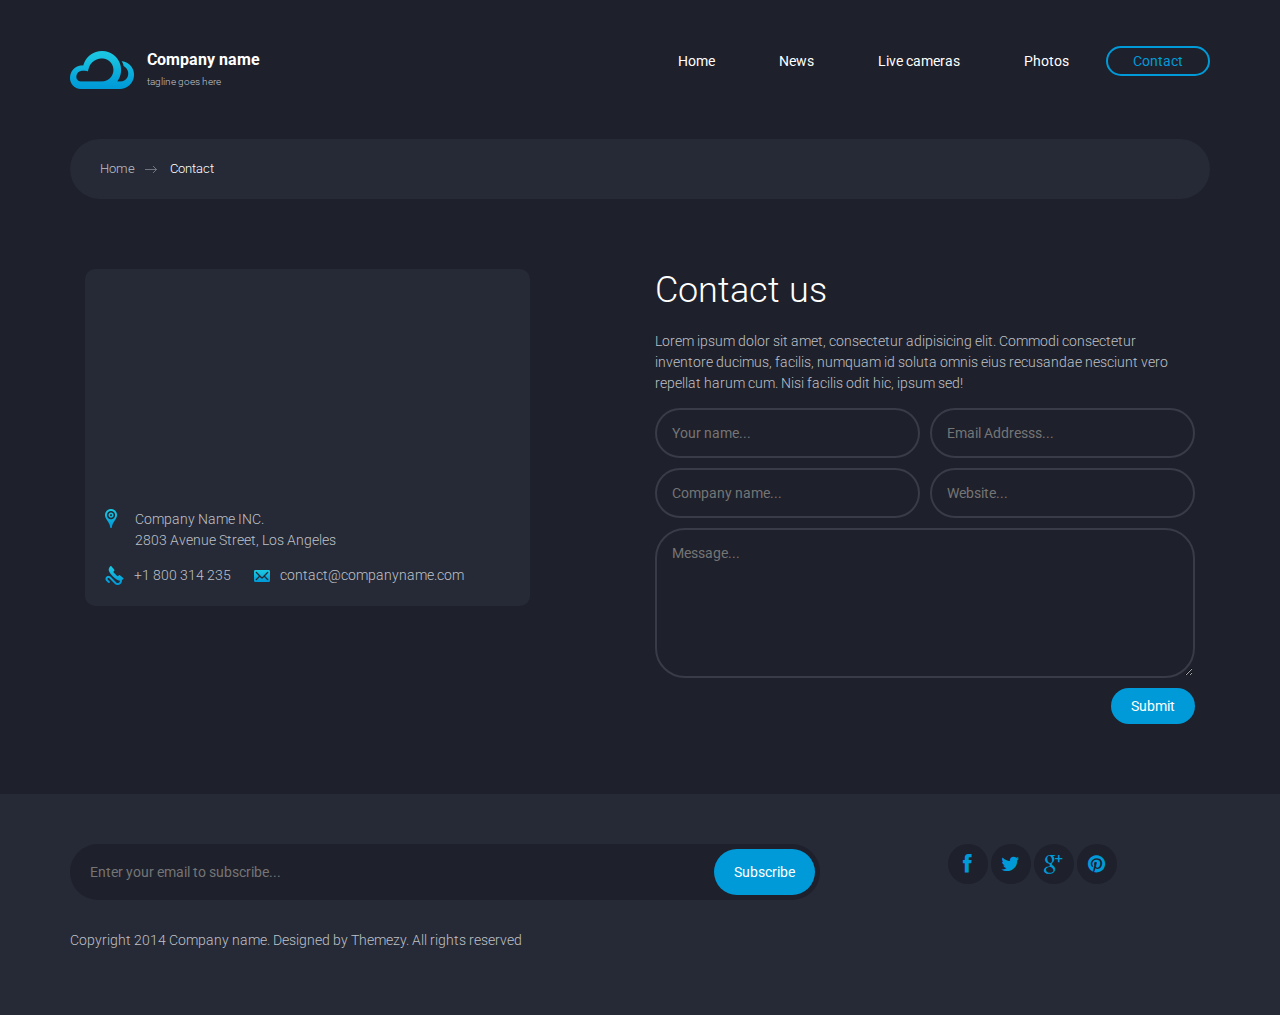
<file: contact.html>
<!DOCTYPE html>
<html lang="en">
	<head>
		<meta charset="UTF-8">
		<meta http-equiv="X-UA-Compatible" content="IE=edge">
		<meta name="viewport" content="width=device-width, initial-scale=1.0,maximum-scale=1">
		
		<title>Weather App</title>

		<!-- Loading third party fonts -->
		<link href="http://fonts.googleapis.com/css?family=Roboto:300,400,700|" rel="stylesheet" type="text/css">
		<link href="fonts/font-awesome.min.css" rel="stylesheet" type="text/css">

		<!-- Loading main css file -->
		<link rel="stylesheet" href="style.css">
		
		<!--[if lt IE 9]>
		<script src="js/ie-support/html5.js"></script>
		<script src="js/ie-support/respond.js"></script>
		<![endif]-->

	</head>


	<body>
		
		<div class="site-content">
			<div class="site-header">
				<div class="container">
					<a href="index.html" class="branding">
						<img src="images/logo.png" alt="" class="logo">
						<div class="logo-type">
							<h1 class="site-title">Company name</h1>
							<small class="site-description">tagline goes here</small>
						</div>
					</a>

					<!-- Default snippet for navigation -->
					<div class="main-navigation">
						<button type="button" class="menu-toggle"><i class="fa fa-bars"></i></button>
						<ul class="menu">
							<li class="menu-item"><a href="index.html">Home</a></li>
							<li class="menu-item"><a href="news.html">News</a></li>
							<li class="menu-item"><a href="live-cameras.html">Live cameras</a></li>
							<li class="menu-item"><a href="photos.html">Photos</a></li>
							<li class="menu-item current-menu-item"><a href="contact.html">Contact</a></li>
						</ul> <!-- .menu -->
					</div> <!-- .main-navigation -->

					<div class="mobile-navigation"></div>

				</div>
			</div> <!-- .site-header -->

			<main class="main-content">
				<div class="container">
					<div class="breadcrumb">
						<a href="index.html">Home</a>
						<span>Contact</span>
					</div>
				</div>

				<div class="fullwidth-block">
					<div class="container">
						<div class="col-md-5">
							<div class="contact-details">
								<div class="map" data-latitude="-6.897789" data-longitude="107.621735"></div>
								<div class="contact-info">
									<address>
										<img src="images/icon-marker.png" alt="">
										<p>Company Name INC. <br>
										2803 Avenue Street, Los Angeles</p>
									</address>
									
									<a href="#"><img src="images/icon-phone.png" alt="">+1 800 314 235</a>
									<a href="#"><img src="images/icon-envelope.png" alt="">contact@companyname.com</a>
								</div>
							</div>
						</div>
						<div class="col-md-6 col-md-offset-1">
							<h2 class="section-title">Contact us</h2>
							<p>Lorem ipsum dolor sit amet, consectetur adipisicing elit. Commodi consectetur inventore ducimus, facilis, numquam id soluta omnis eius recusandae nesciunt vero repellat harum cum. Nisi facilis odit hic, ipsum sed!</p>
							<form action="#" class="contact-form">
								<div class="row">
									<div class="col-md-6"><input type="text" placeholder="Your name..."></div>
									<div class="col-md-6"><input type="text" placeholder="Email Addresss..."></div>
								</div>
								<div class="row">
									<div class="col-md-6"><input type="text" placeholder="Company name..."></div>
									<div class="col-md-6"><input type="text" placeholder="Website..."></div>
								</div>
								<textarea name="" placeholder="Message..."></textarea>
								<div class="text-right">
									<input type="submit" placeholder="Send message">
								</div>
							</form>

						</div>
					</div>
				</div>
				
			</main> <!-- .main-content -->

			<footer class="site-footer">
				<div class="container">
					<div class="row">
						<div class="col-md-8">
							<form action="#" class="subscribe-form">
								<input type="text" placeholder="Enter your email to subscribe...">
								<input type="submit" value="Subscribe">
							</form>
						</div>
						<div class="col-md-3 col-md-offset-1">
							<div class="social-links">
								<a href="#"><i class="fa fa-facebook"></i></a>
								<a href="#"><i class="fa fa-twitter"></i></a>
								<a href="#"><i class="fa fa-google-plus"></i></a>
								<a href="#"><i class="fa fa-pinterest"></i></a>
							</div>
						</div>
					</div>

					<p class="colophon">Copyright 2014 Company name. Designed by Themezy. All rights reserved</p>
				</div>
			</footer> <!-- .site-footer -->
		</div>
		
		<script src="js/jquery-1.11.1.min.js"></script>
		<script type="text/javascript" src="http://maps.google.com/maps/api/js?sensor=false&amp;language=en"></script>
		<script src="js/plugins.js"></script>
		<script src="js/app.js"></script>
		
	</body>

</html>
</file>
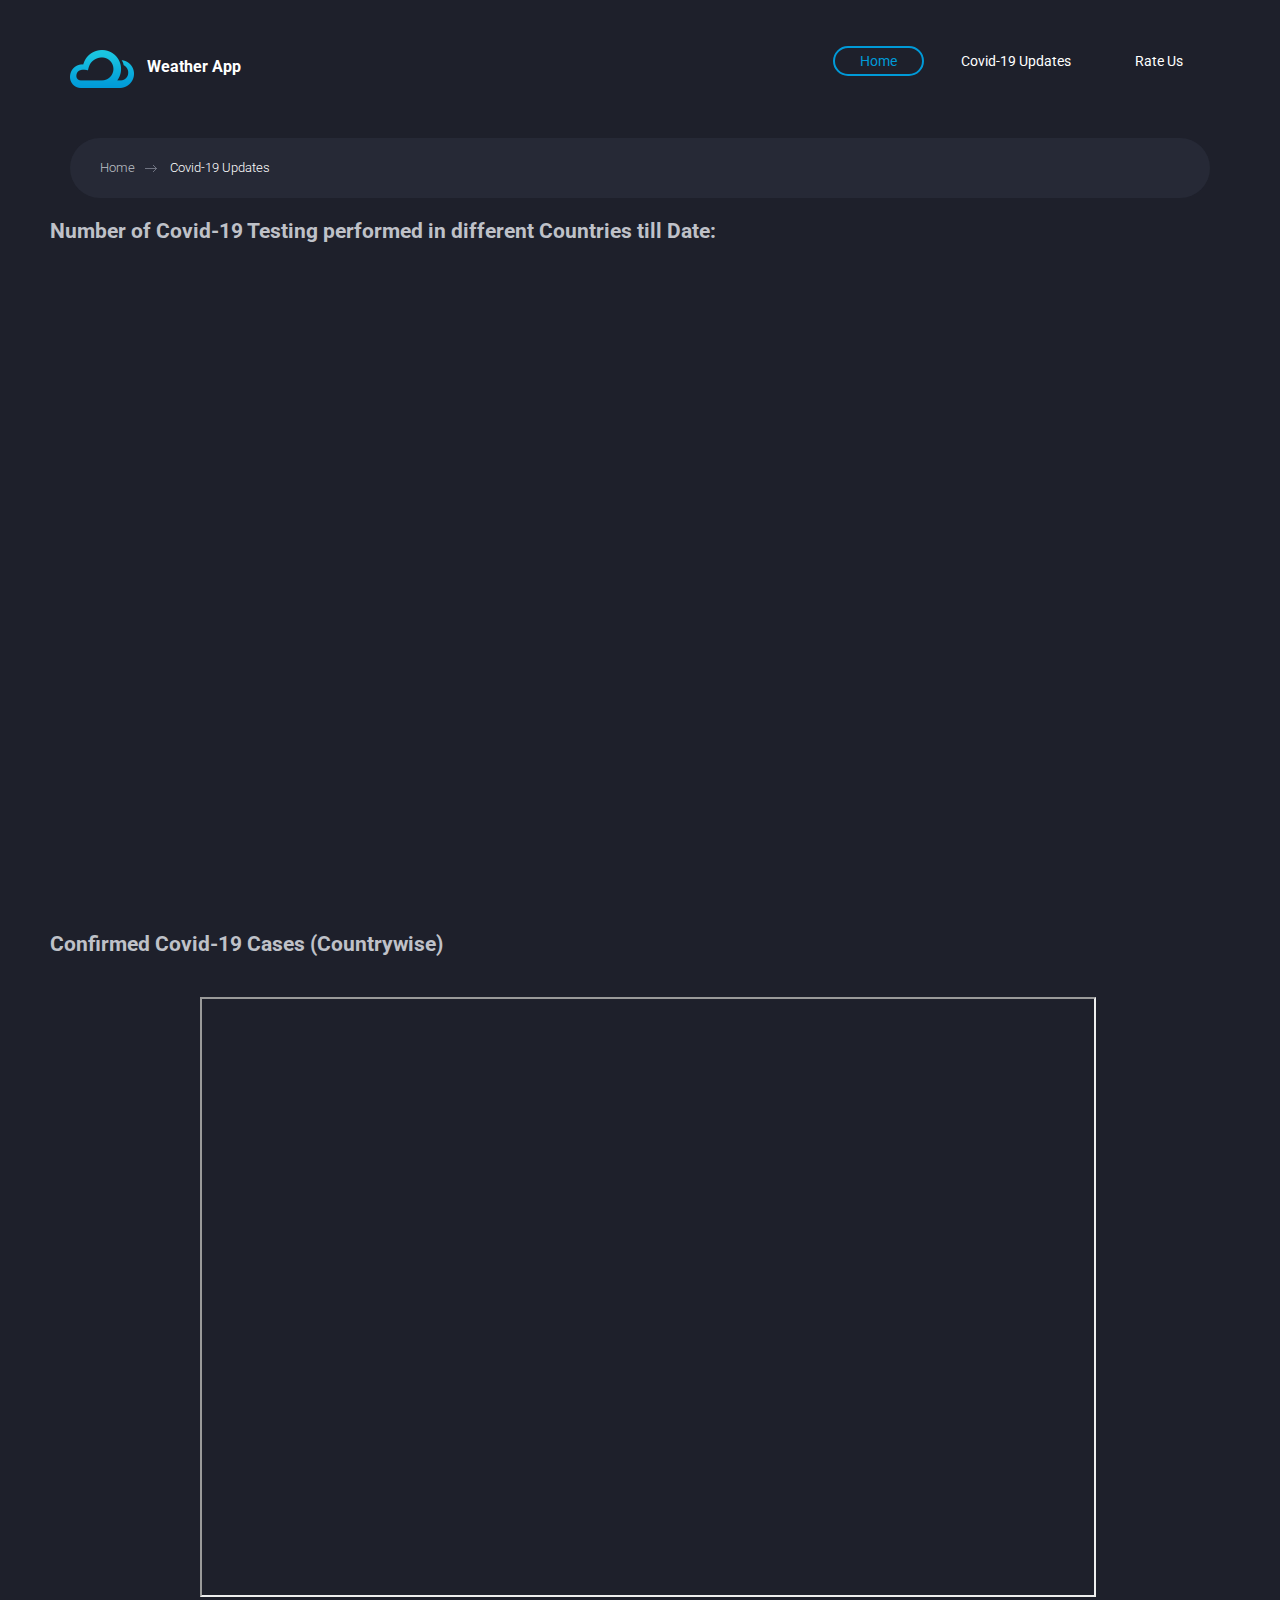
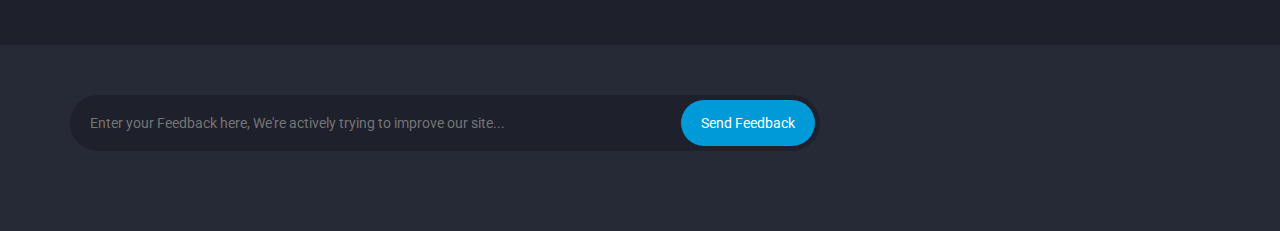
<file: live-cameras.html>
<!DOCTYPE html>
<html lang="en">
	<head>
		<meta charset="UTF-8">
		<meta http-equiv="X-UA-Compatible" content="IE=edge">
		<meta name="viewport" content="width=device-width, initial-scale=1.0,maximum-scale=1">
		
		<title>Covid-19 Updates</title>

		<!-- Loading third party fonts -->
		<link href="http://fonts.googleapis.com/css?family=Roboto:300,400,700|" rel="stylesheet" type="text/css">
		<link href="fonts/font-awesome.min.css" rel="stylesheet" type="text/css">

		<!-- Loading main css file -->
		<link rel="stylesheet" href="style.css">
		
		<!--[if lt IE 9]>
		<script src="js/ie-support/html5.js"></script>
		<script src="js/ie-support/respond.js"></script>

		<![endif]-->
		<script src="https://code.responsivevoice.org/responsivevoice.js?key=AavQenOY"></script>
		<script src="js/covid.js"></script>

	</head>


	<body>
		
<div class="site-content">
			<div class="site-header">
				<div class="container">
					<a href="index.html" class="branding">
						<img src="images/logo.png" alt="" class="logo">
						<div class="logo-type">
							<h1 class="site-title">Weather App</h1>

						</div>
					</a>

					<!-- Default snippet for navigation -->
					<div class="main-navigation">
						<button type="button" class="menu-toggle"><i class="fa fa-bars"></i></button>
						<ul class="menu">
							<li class="menu-item current-menu-item"><a href="index.html">Home</a></li>
<!--							<li class="menu-item"><a href="news.html">News</a></li>-->
							<li class="menu-item"><a href="live-cameras.html">Covid-19 Updates</a></li>
							<li class="menu-item"><a onclick="openForm()" data-toggle="modal" data-target="#myModal" class="btn">Rate Us</a></li>
<!--							<li class="menu-item"><a href="photos.html">Photos</a></li>-->
<!--							<li class="menu-item"><a href="contact.html">Contact</a></li>-->
						</ul> <!-- .menu -->
					</div> <!-- .main-navigation -->


					<!-- Modal -->
						<div hidden class="modal fade" id="myModal" tabindex="-1" role="dialog" aria-labelledby="myModalLabel" >
						  <div class="modal-dialog" role="document">
							<div class="modal-content">
							  <div class="modal-header">

							  </div>
							  <div class="modal-body">



							   <iframe src="https://docs.google.com/forms/d/e/1FAIpQLSfca3gu2_nVY6EGtC-ww66K3Qow__jja3me_gNleFVHHlHLeA/viewform?embedded=true" width="640" height="2535" frameborder="0" marginheight="0" marginwidth="0">Loading…</iframe>
								  <button style="alignment: center" type="button" class="close" data-dismiss="modal" aria-label="Close"><span aria-hidden="true" onclick="closeForm()">Close</span></button>

							  </div>

							</div>
						  </div>
						</div>


					<div class="mobile-navigation"></div>

				</div>
			</div> <!-- .site-header -->

			<main class="main-content">
				<div class="container">
					<div class="breadcrumb">
						<a href="index.html">Home</a>
						<span>Covid-19 Updates</span>
					</div>
				</div>

				<br>

				<div>
					<h2 style="margin-left: 50px">Number of Covid-19 Testing performed in different Countries till Date:</h2>
					<br>
					<div>
						<iframe src="https://ourworldindata.org/grapher/full-list-cumulative-total-tests-per-thousand" style="width: 70%; height: 600px; border: 1px none;margin-left: 200px"></iframe>
					</div>
					<br>
					<br>
					<h2 style="margin-left: 50px">Confirmed Covid-19 Cases (Countrywise)</h2>
					<br>
					<div>
						<iframe src="https://ourworldindata.org/grapher/total-cases-covid-19?tab=map" width="70%" height="600px" style="margin-left: 200px"></iframe>
					</div>
				</div>


				<br>
				<br>
			</main> <!-- .main-content -->

			<footer class="site-footer">
				<div class="container">
					<div class="row">
						<div class="col-md-8">
							<form action="#" class="subscribe-form">
								<input type="text" placeholder="Enter your Feedback here, We're actively trying to improve our site...">
								<input type="submit" value="Send Feedback">
							</form>
						</div>
					</div>
				</div>
			</footer> <!-- .site-footer -->
		</div>
		
		<script src="js/jquery-1.11.1.min.js"></script>
		<script src="js/plugins.js"></script>
		<script src="js/app.js"></script>
		<script>
			function openForm() {
			  document.getElementById("myModal").style.display = "block";
			}

			function closeForm() {
				document.getElementById("myModal").style.display = "none";
			}

		</script>
		
	</body>

</html>
</file>
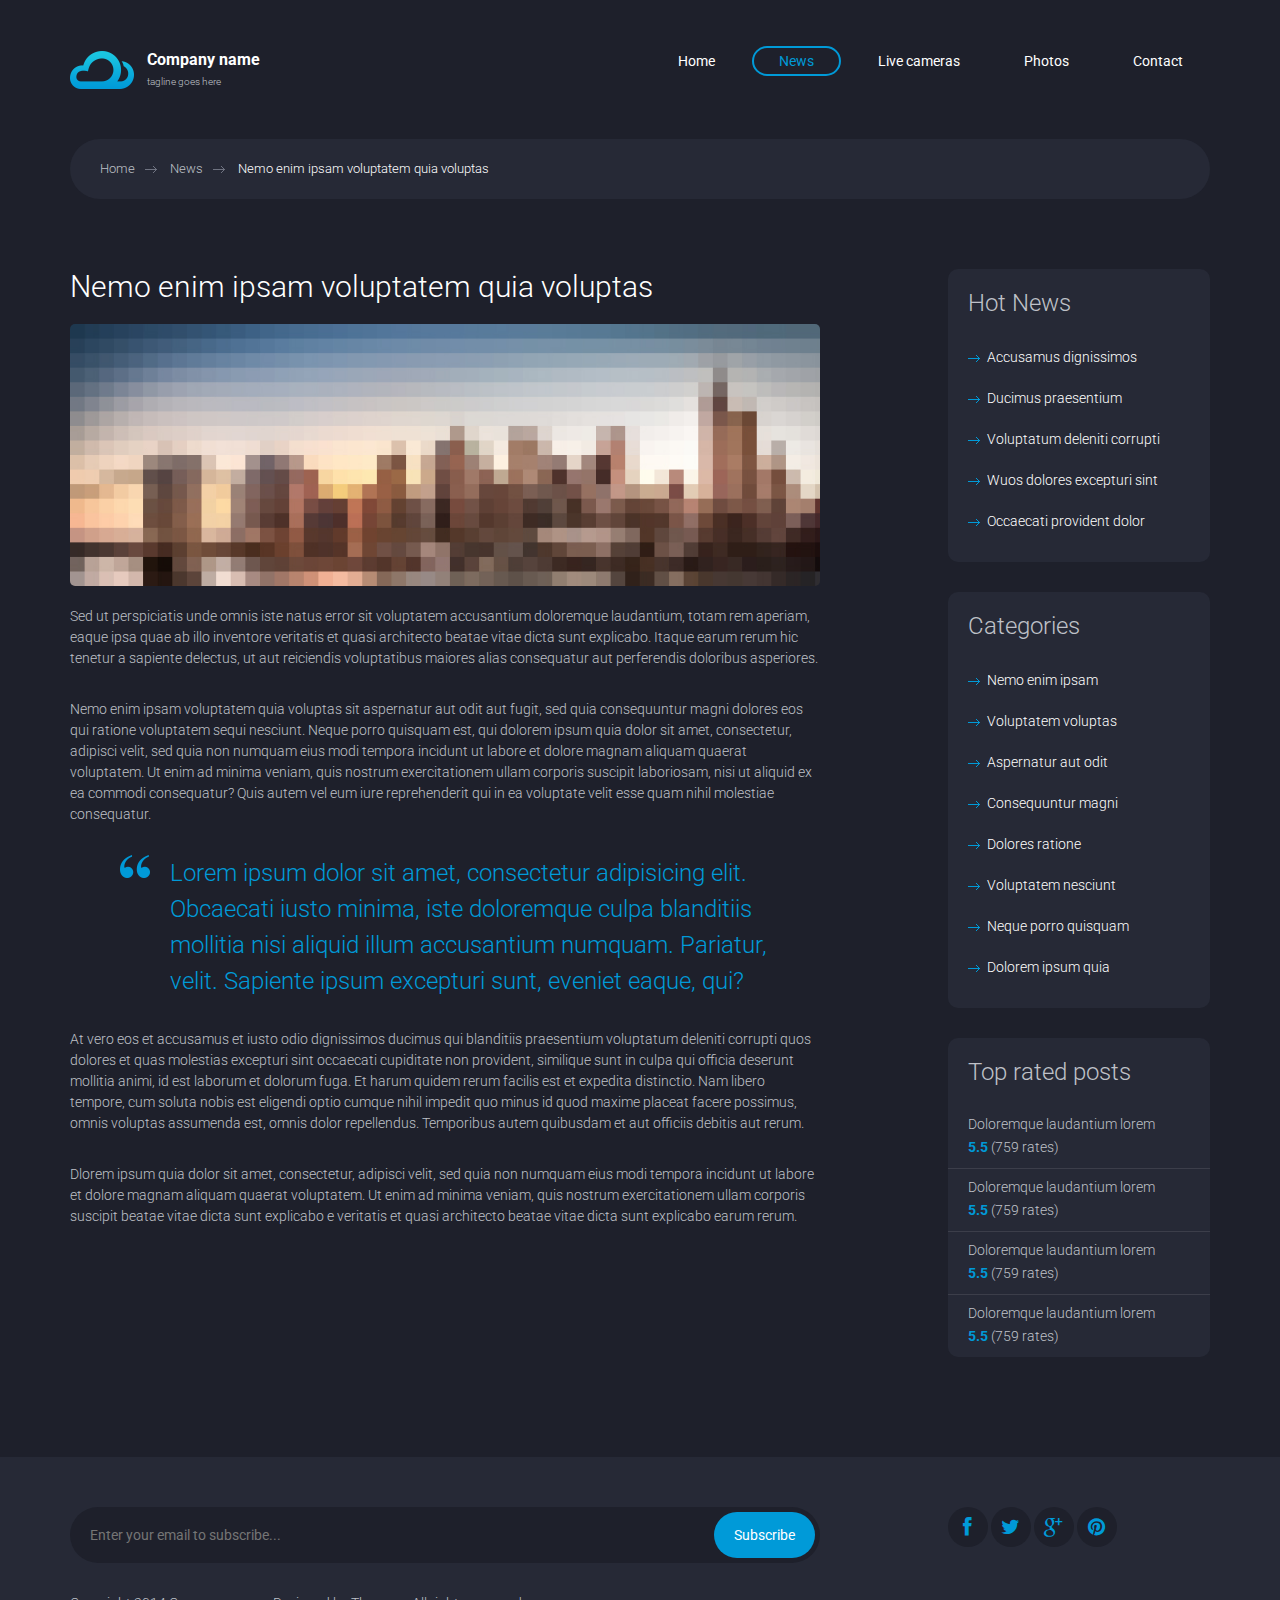
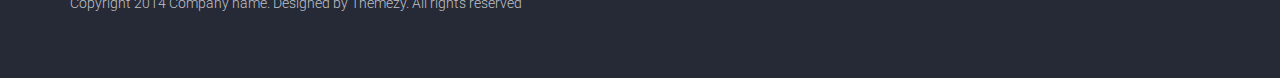
<file: single.html>
<!DOCTYPE html>
<html lang="en">
	<head>
		<meta charset="UTF-8">
		<meta http-equiv="X-UA-Compatible" content="IE=edge">
		<meta name="viewport" content="width=device-width, initial-scale=1.0,maximum-scale=1">
		
		<title>Compass Starter by Ariona, Rian</title>

		<!-- Loading third party fonts -->
		<link href="http://fonts.googleapis.com/css?family=Roboto:300,400,700|" rel="stylesheet" type="text/css">
		<link href="fonts/font-awesome.min.css" rel="stylesheet" type="text/css">

		<!-- Loading main css file -->
		<link rel="stylesheet" href="style.css">
		
		<!--[if lt IE 9]>
		<script src="js/ie-support/html5.js"></script>
		<script src="js/ie-support/respond.js"></script>
		<![endif]-->

	</head>


	<body>
		
		<div class="site-content">
			<div class="site-header">
				<div class="container">
					<a href="index.html" class="branding">
						<img src="images/logo.png" alt="" class="logo">
						<div class="logo-type">
							<h1 class="site-title">Company name</h1>
							<small class="site-description">tagline goes here</small>
						</div>
					</a>

					<!-- Default snippet for navigation -->
					<div class="main-navigation">
						<button type="button" class="menu-toggle"><i class="fa fa-bars"></i></button>
						<ul class="menu">
							<li class="menu-item"><a href="index.html">Home</a></li>
							<li class="menu-item current-menu-item"><a href="news.html">News</a></li>
							<li class="menu-item"><a href="live-cameras.html">Live cameras</a></li>
							<li class="menu-item"><a href="photos.html">Photos</a></li>
							<li class="menu-item"><a href="contact.html">Contact</a></li>
						</ul> <!-- .menu -->
					</div> <!-- .main-navigation -->

					<div class="mobile-navigation"></div>

				</div>
			</div> <!-- .site-header -->

			<main class="main-content">
				<div class="container">
					<div class="breadcrumb">
						<a href="index.html">Home</a>
						<a href="#">News</a>
						<span>Nemo enim ipsam voluptatem quia voluptas</span>
					</div>
				</div>
				

				<div class="fullwidth-block">
					<div class="container">
						<div class="row">
							<div class="content col-md-8">
								<div class="post single">
									<h2 class="entry-title">Nemo enim ipsam voluptatem quia voluptas</h2>
									<div class="featured-image"><img src="images/featured-image-1.jpg" alt=""></div>
									
									<div class="entry-content">
										<p>Sed ut perspiciatis unde omnis iste natus error sit voluptatem accusantium doloremque laudantium, totam rem aperiam, eaque ipsa quae ab illo inventore veritatis et quasi architecto beatae vitae dicta sunt explicabo. Itaque earum rerum hic tenetur a sapiente delectus, ut aut reiciendis voluptatibus maiores alias consequatur aut perferendis doloribus asperiores.</p>

										<p>Nemo enim ipsam voluptatem quia voluptas sit aspernatur aut odit aut fugit, sed quia consequuntur magni dolores eos qui ratione voluptatem sequi nesciunt. Neque porro quisquam est, qui dolorem ipsum quia dolor sit amet, consectetur, adipisci velit, sed quia non numquam eius modi tempora incidunt ut labore et dolore magnam aliquam quaerat voluptatem. Ut enim ad minima veniam, quis nostrum exercitationem ullam corporis suscipit laboriosam, nisi ut aliquid ex ea commodi consequatur? Quis autem vel eum iure reprehenderit qui in ea voluptate velit esse quam nihil molestiae consequatur.</p>

										<blockquote>
											<p>Lorem ipsum dolor sit amet, consectetur adipisicing elit. Obcaecati iusto minima, iste doloremque culpa blanditiis mollitia nisi aliquid illum accusantium numquam. Pariatur, velit. Sapiente ipsum excepturi sunt, eveniet eaque, qui?</p>
										</blockquote>

										<p>At vero eos et accusamus et iusto odio dignissimos ducimus qui blanditiis praesentium voluptatum deleniti corrupti quos dolores et quas molestias excepturi sint occaecati cupiditate non provident, similique sunt in culpa qui officia deserunt mollitia animi, id est laborum et dolorum fuga. Et harum quidem rerum facilis est et expedita distinctio. Nam libero tempore, cum soluta nobis est eligendi optio cumque nihil impedit quo minus id quod maxime placeat facere possimus, omnis voluptas assumenda est, omnis dolor repellendus. Temporibus autem quibusdam et aut officiis debitis aut rerum.</p>

										<p>Dlorem ipsum quia dolor sit amet, consectetur, adipisci velit, sed quia non numquam eius modi tempora incidunt ut labore et dolore magnam aliquam quaerat voluptatem. Ut enim ad minima veniam, quis nostrum exercitationem ullam corporis suscipit beatae vitae dicta sunt explicabo e veritatis et quasi architecto beatae vitae dicta sunt explicabo earum rerum.</p>
									</div>

								</div>

							</div>
							<div class="sidebar col-md-3 col-md-offset-1">
								<div class="widget">
									<h3 class="widget-title">Hot News</h3>
									<ul class="arrow-list">
										<li><a href="#">Accusamus dignissimos</a></li>
										<li><a href="#">Ducimus praesentium</a></li>
										<li><a href="#">Voluptatum deleniti corrupti</a></li>
										<li><a href="#">Wuos dolores excepturi sint</a></li>
										<li><a href="#">Occaecati provident dolor</a></li>
									</ul>
								</div>

								<div class="widget">
									<h3 class="widget-title">Categories</h3>
									<ul class="arrow-list">
										<li><a href="#">Nemo enim ipsam</a></li>
										<li><a href="#">Voluptatem voluptas</a></li>
										<li><a href="#">Aspernatur aut odit</a></li>
										<li><a href="#">Consequuntur magni</a></li>
										<li><a href="#">Dolores ratione</a></li>
										<li><a href="#">Voluptatem nesciunt</a></li>
										<li><a href="#">Neque porro quisquam</a></li>
										<li><a href="#">Dolorem ipsum quia</a></li>
									</ul>
								</div>

								<div class="widget top-rated">
									<h3 class="widget-title">Top rated posts</h3>
									<ul>
										<li><h3 class="entry-title"><a href="#">Doloremque laudantium lorem</a></h3><div class="rating"><strong>5.5</strong> (759 rates)</div></li>
										<li><h3 class="entry-title"><a href="#">Doloremque laudantium lorem</a></h3><div class="rating"><strong>5.5</strong> (759 rates)</div></li>
										<li><h3 class="entry-title"><a href="#">Doloremque laudantium lorem</a></h3><div class="rating"><strong>5.5</strong> (759 rates)</div></li>
										<li><h3 class="entry-title"><a href="#">Doloremque laudantium lorem</a></h3><div class="rating"><strong>5.5</strong> (759 rates)</div></li>
									</ul>
								</div>
							</div>
						</div>
					</div>
				</div>
			</main> <!-- .main-content -->

			<footer class="site-footer">
				<div class="container">
					<div class="row">
						<div class="col-md-8">
							<form action="#" class="subscribe-form">
								<input type="text" placeholder="Enter your email to subscribe...">
								<input type="submit" value="Subscribe">
							</form>
						</div>
						<div class="col-md-3 col-md-offset-1">
							<div class="social-links">
								<a href="#"><i class="fa fa-facebook"></i></a>
								<a href="#"><i class="fa fa-twitter"></i></a>
								<a href="#"><i class="fa fa-google-plus"></i></a>
								<a href="#"><i class="fa fa-pinterest"></i></a>
							</div>
						</div>
					</div>

					<p class="colophon">Copyright 2014 Company name. Designed by Themezy. All rights reserved</p>
				</div>
			</footer> <!-- .site-footer -->
		</div>
		
		<script src="js/jquery-1.11.1.min.js"></script>
		<script src="js/plugins.js"></script>
		<script src="js/app.js"></script>
		
	</body>

</html>
</file>
<file: style.css>
/*=========================================== 
 * TEAM WEATHER APP
 *===========================================*/
article,
aside,
details,
figcaption,
figure,
footer,
header,
hgroup,
nav,
section,
summary {
  display: block; }

audio,
canvas,
video {
  display: inline-block; }

audio:not([controls]) {
  display: none;
  height: 0; }

[hidden], template {
  display: none; }

html {
  background: #fff;
  color: #000;
  -webkit-text-size-adjust: 100%;
  -ms-text-size-adjust: 100%; }

html,
button,
input,
select,
textarea {
  font-family: sans-serif; }

body {
  margin: 0; }

a {
  background: transparent; }
  a:focus {
    outline: thin dotted; }
  a:hover, a:active {
    outline: 0; }

h1 {
  font-size: 2em;
  margin: 0.67em 0; }

h2 {
  font-size: 1.5em;
  margin: 0.83em 0; }

h3 {
  font-size: 1.17em;
  margin: 1em 0; }

h4 {
  font-size: 1em;
  margin: 1.33em 0; }

h5 {
  font-size: 0.83em;
  margin: 1.67em 0; }

h6 {
  font-size: 0.75em;
  margin: 2.33em 0; }

abbr[title] {
  border-bottom: 1px dotted; }

b,
strong {
  font-weight: bold; }

dfn {
  font-style: italic; }

mark {
  background: #ff0;
  color: #000; }

code,
kbd,
pre,
samp {
  font-family: monospace, serif;
  font-size: 1em; }

pre {
  white-space: pre;
  white-space: pre-wrap;
  word-wrap: break-word; }

q {
  quotes: "\201C" "\201D" "\2018" "\2019"; }

q:before,
q:after {
  content: '';
  content: none; }

small {
  font-size: 80%; }

sub,
sup {
  font-size: 75%;
  line-height: 0;
  position: relative;
  vertical-align: baseline; }

sup {
  top: -0.5em; }

sub {
  bottom: -0.25em; }

img {
  border: 0; }

svg:not(:root) {
  overflow: hidden; }

figure {
  margin: 0; }

fieldset {
  border: 1px solid #c0c0c0;
  margin: 0 2px;
  padding: 0.35em 0.625em 0.75em; }

legend {
  border: 0;
  padding: 0;
  white-space: normal; }

button,
input,
select,
textarea {
  font-family: inherit;
  font-size: 100%;
  margin: 0;
  vertical-align: baseline; }

button,
input {
  line-height: normal; }

button,
select {
  text-transform: none; }

button,
html input[type="button"],
input[type="reset"],
input[type="submit"] {
  -webkit-appearance: button;
  cursor: pointer; }

button[disabled],
input[disabled] {
  cursor: default; }

input[type="checkbox"],
input[type="radio"] {
  box-sizing: border-box;
  padding: 0; }

input[type="search"] {
  -webkit-appearance: textfield;
  box-sizing: content-box; }

input[type="search"]::-webkit-search-cancel-button,
input[type="search"]::-webkit-search-decoration {
  -webkit-appearance: none; }

button::-moz-focus-inner, input::-moz-focus-inner {
  border: 0;
  padding: 0; }

textarea {
  overflow: auto;
  vertical-align: top; }

table {
  border-collapse: collapse;
  border-spacing: 0; }

*, *:before, *:after {
  box-sizing: border-box; }

/*
 * Global Styles
 */
html {
  font-size: 14px; }

body {
  color: #bfc1c8;
  font-family: "Roboto", "Open Sans", sans-serif;
  font-size: 14px;
  font-weight: 300;
  line-height: 1.5;
  background: #1e202b; }

h1, h2, h3, h4, h5, h6 {
  font-weight: 700;
  margin: 0 0 20px;
  line-height: normal; }

hr {
  border: none;
  border-bottom: 1px solid #777; }

ul, ol {
  margin: 0;
  padding-left: 0; }

a {
  text-decoration: none;
  color: #009ad8; }

address {
  font-style: normal; }

p {
  margin-top: 0; }

form input, form textarea, form select {
  outline: none;
  border: none;
  padding: 10px;
  border-radius: 30px; }
form select {
  -webkit-appearance: none;
  -moz-appearance: none;
  appearance: none; }
form textarea {
  resize: vertical; }

/*
 * Reusable Components Style
 */
.button, form input[type="submit"], form button, form input[type="reset"] {
  border: none;
  background: #009ad8;
  padding: 10px 20px;
  border-radius: 30px;
  color: white; }

.map {
  height: 220px; }

.container {
  margin-right: auto;
  margin-left: auto;
  padding-left: 15px;
  padding-right: 15px;
  *zoom: 1; }
  .container:after {
    content: " ";
    clear: both;
    display: block;
    overflow: hidden;
    height: 0; }
  @media (min-width: 768px) {
    .container {
      width: 750px; } }
  @media (min-width: 992px) {
    .container {
      width: 970px; } }
  @media (min-width: 1200px) {
    .container {
      width: 1170px; } }

.container-fluid {
  margin-right: auto;
  margin-left: auto;
  padding-left: 15px;
  padding-right: 15px;
  *zoom: 1; }
  .container-fluid:after {
    content: " ";
    clear: both;
    display: block;
    overflow: hidden;
    height: 0; }

.row {
  margin-left: -15px;
  margin-right: -15px;
  *zoom: 1; }
  .row:after {
    content: " ";
    clear: both;
    display: block;
    overflow: hidden;
    height: 0; }

.col-xs-1, .col-sm-1, .col-md-1, .col-lg-1, .col-xs-2, .col-sm-2, .col-md-2, .col-lg-2, .col-xs-3, .col-sm-3, .col-md-3, .col-lg-3, .col-xs-4, .col-sm-4, .col-md-4, .col-lg-4, .col-xs-5, .col-sm-5, .col-md-5, .col-lg-5, .col-xs-6, .col-sm-6, .col-md-6, .col-lg-6, .col-xs-7, .col-sm-7, .col-md-7, .col-lg-7, .col-xs-8, .col-sm-8, .col-md-8, .col-lg-8, .col-xs-9, .col-sm-9, .col-md-9, .col-lg-9, .col-xs-10, .col-sm-10, .col-md-10, .col-lg-10, .col-xs-11, .col-sm-11, .col-md-11, .col-lg-11, .col-xs-12, .col-sm-12, .col-md-12, .col-lg-12 {
  position: relative;
  min-height: 1px;
  padding-left: 15px;
  padding-right: 15px; }

.col-xs-1, .col-xs-2, .col-xs-3, .col-xs-4, .col-xs-5, .col-xs-6, .col-xs-7, .col-xs-8, .col-xs-9, .col-xs-10, .col-xs-11, .col-xs-12 {
  float: left; }

.col-xs-1 {
  width: 8.3333333333%; }

.col-xs-2 {
  width: 16.6666666667%; }

.col-xs-3 {
  width: 25%; }

.col-xs-4 {
  width: 33.3333333333%; }

.col-xs-5 {
  width: 41.6666666667%; }

.col-xs-6 {
  width: 50%; }

.col-xs-7 {
  width: 58.3333333333%; }

.col-xs-8 {
  width: 66.6666666667%; }

.col-xs-9 {
  width: 75%; }

.col-xs-10 {
  width: 83.3333333333%; }

.col-xs-11 {
  width: 91.6666666667%; }

.col-xs-12 {
  width: 100%; }

.col-xs-pull-0 {
  right: auto; }

.col-xs-pull-1 {
  right: 8.3333333333%; }

.col-xs-pull-2 {
  right: 16.6666666667%; }

.col-xs-pull-3 {
  right: 25%; }

.col-xs-pull-4 {
  right: 33.3333333333%; }

.col-xs-pull-5 {
  right: 41.6666666667%; }

.col-xs-pull-6 {
  right: 50%; }

.col-xs-pull-7 {
  right: 58.3333333333%; }

.col-xs-pull-8 {
  right: 66.6666666667%; }

.col-xs-pull-9 {
  right: 75%; }

.col-xs-pull-10 {
  right: 83.3333333333%; }

.col-xs-pull-11 {
  right: 91.6666666667%; }

.col-xs-pull-12 {
  right: 100%; }

.col-xs-push-0 {
  left: auto; }

.col-xs-push-1 {
  left: 8.3333333333%; }

.col-xs-push-2 {
  left: 16.6666666667%; }

.col-xs-push-3 {
  left: 25%; }

.col-xs-push-4 {
  left: 33.3333333333%; }

.col-xs-push-5 {
  left: 41.6666666667%; }

.col-xs-push-6 {
  left: 50%; }

.col-xs-push-7 {
  left: 58.3333333333%; }

.col-xs-push-8 {
  left: 66.6666666667%; }

.col-xs-push-9 {
  left: 75%; }

.col-xs-push-10 {
  left: 83.3333333333%; }

.col-xs-push-11 {
  left: 91.6666666667%; }

.col-xs-push-12 {
  left: 100%; }

.col-xs-offset-0 {
  margin-left: 0%; }

.col-xs-offset-1 {
  margin-left: 8.3333333333%; }

.col-xs-offset-2 {
  margin-left: 16.6666666667%; }

.col-xs-offset-3 {
  margin-left: 25%; }

.col-xs-offset-4 {
  margin-left: 33.3333333333%; }

.col-xs-offset-5 {
  margin-left: 41.6666666667%; }

.col-xs-offset-6 {
  margin-left: 50%; }

.col-xs-offset-7 {
  margin-left: 58.3333333333%; }

.col-xs-offset-8 {
  margin-left: 66.6666666667%; }

.col-xs-offset-9 {
  margin-left: 75%; }

.col-xs-offset-10 {
  margin-left: 83.3333333333%; }

.col-xs-offset-11 {
  margin-left: 91.6666666667%; }

.col-xs-offset-12 {
  margin-left: 100%; }

@media (min-width: 768px) {
  .col-sm-1, .col-sm-2, .col-sm-3, .col-sm-4, .col-sm-5, .col-sm-6, .col-sm-7, .col-sm-8, .col-sm-9, .col-sm-10, .col-sm-11, .col-sm-12 {
    float: left; }

  .col-sm-1 {
    width: 8.3333333333%; }

  .col-sm-2 {
    width: 16.6666666667%; }

  .col-sm-3 {
    width: 25%; }

  .col-sm-4 {
    width: 33.3333333333%; }

  .col-sm-5 {
    width: 41.6666666667%; }

  .col-sm-6 {
    width: 50%; }

  .col-sm-7 {
    width: 58.3333333333%; }

  .col-sm-8 {
    width: 66.6666666667%; }

  .col-sm-9 {
    width: 75%; }

  .col-sm-10 {
    width: 83.3333333333%; }

  .col-sm-11 {
    width: 91.6666666667%; }

  .col-sm-12 {
    width: 100%; }

  .col-sm-pull-0 {
    right: auto; }

  .col-sm-pull-1 {
    right: 8.3333333333%; }

  .col-sm-pull-2 {
    right: 16.6666666667%; }

  .col-sm-pull-3 {
    right: 25%; }

  .col-sm-pull-4 {
    right: 33.3333333333%; }

  .col-sm-pull-5 {
    right: 41.6666666667%; }

  .col-sm-pull-6 {
    right: 50%; }

  .col-sm-pull-7 {
    right: 58.3333333333%; }

  .col-sm-pull-8 {
    right: 66.6666666667%; }

  .col-sm-pull-9 {
    right: 75%; }

  .col-sm-pull-10 {
    right: 83.3333333333%; }

  .col-sm-pull-11 {
    right: 91.6666666667%; }

  .col-sm-pull-12 {
    right: 100%; }

  .col-sm-push-0 {
    left: auto; }

  .col-sm-push-1 {
    left: 8.3333333333%; }

  .col-sm-push-2 {
    left: 16.6666666667%; }

  .col-sm-push-3 {
    left: 25%; }

  .col-sm-push-4 {
    left: 33.3333333333%; }

  .col-sm-push-5 {
    left: 41.6666666667%; }

  .col-sm-push-6 {
    left: 50%; }

  .col-sm-push-7 {
    left: 58.3333333333%; }

  .col-sm-push-8 {
    left: 66.6666666667%; }

  .col-sm-push-9 {
    left: 75%; }

  .col-sm-push-10 {
    left: 83.3333333333%; }

  .col-sm-push-11 {
    left: 91.6666666667%; }

  .col-sm-push-12 {
    left: 100%; }

  .col-sm-offset-0 {
    margin-left: 0%; }

  .col-sm-offset-1 {
    margin-left: 8.3333333333%; }

  .col-sm-offset-2 {
    margin-left: 16.6666666667%; }

  .col-sm-offset-3 {
    margin-left: 25%; }

  .col-sm-offset-4 {
    margin-left: 33.3333333333%; }

  .col-sm-offset-5 {
    margin-left: 41.6666666667%; }

  .col-sm-offset-6 {
    margin-left: 50%; }

  .col-sm-offset-7 {
    margin-left: 58.3333333333%; }

  .col-sm-offset-8 {
    margin-left: 66.6666666667%; }

  .col-sm-offset-9 {
    margin-left: 75%; }

  .col-sm-offset-10 {
    margin-left: 83.3333333333%; }

  .col-sm-offset-11 {
    margin-left: 91.6666666667%; }

  .col-sm-offset-12 {
    margin-left: 100%; } }
@media (min-width: 992px) {
  .col-md-1, .col-md-2, .col-md-3, .col-md-4, .col-md-5, .col-md-6, .col-md-7, .col-md-8, .col-md-9, .col-md-10, .col-md-11, .col-md-12 {
    float: left; }

  .col-md-1 {
    width: 8.3333333333%; }

  .col-md-2 {
    width: 16.6666666667%; }

  .col-md-3 {
    width: 25%; }

  .col-md-4 {
    width: 33.3333333333%; }

  .col-md-5 {
    width: 41.6666666667%; }

  .col-md-6 {
    width: 50%; }

  .col-md-7 {
    width: 58.3333333333%; }

  .col-md-8 {
    width: 66.6666666667%; }

  .col-md-9 {
    width: 75%; }

  .col-md-10 {
    width: 83.3333333333%; }

  .col-md-11 {
    width: 91.6666666667%; }

  .col-md-12 {
    width: 100%; }

  .col-md-pull-0 {
    right: auto; }

  .col-md-pull-1 {
    right: 8.3333333333%; }

  .col-md-pull-2 {
    right: 16.6666666667%; }

  .col-md-pull-3 {
    right: 25%; }

  .col-md-pull-4 {
    right: 33.3333333333%; }

  .col-md-pull-5 {
    right: 41.6666666667%; }

  .col-md-pull-6 {
    right: 50%; }

  .col-md-pull-7 {
    right: 58.3333333333%; }

  .col-md-pull-8 {
    right: 66.6666666667%; }

  .col-md-pull-9 {
    right: 75%; }

  .col-md-pull-10 {
    right: 83.3333333333%; }

  .col-md-pull-11 {
    right: 91.6666666667%; }

  .col-md-pull-12 {
    right: 100%; }

  .col-md-push-0 {
    left: auto; }

  .col-md-push-1 {
    left: 8.3333333333%; }

  .col-md-push-2 {
    left: 16.6666666667%; }

  .col-md-push-3 {
    left: 25%; }

  .col-md-push-4 {
    left: 33.3333333333%; }

  .col-md-push-5 {
    left: 41.6666666667%; }

  .col-md-push-6 {
    left: 50%; }

  .col-md-push-7 {
    left: 58.3333333333%; }

  .col-md-push-8 {
    left: 66.6666666667%; }

  .col-md-push-9 {
    left: 75%; }

  .col-md-push-10 {
    left: 83.3333333333%; }

  .col-md-push-11 {
    left: 91.6666666667%; }

  .col-md-push-12 {
    left: 100%; }

  .col-md-offset-0 {
    margin-left: 0%; }

  .col-md-offset-1 {
    margin-left: 8.3333333333%; }

  .col-md-offset-2 {
    margin-left: 16.6666666667%; }

  .col-md-offset-3 {
    margin-left: 25%; }

  .col-md-offset-4 {
    margin-left: 33.3333333333%; }

  .col-md-offset-5 {
    margin-left: 41.6666666667%; }

  .col-md-offset-6 {
    margin-left: 50%; }

  .col-md-offset-7 {
    margin-left: 58.3333333333%; }

  .col-md-offset-8 {
    margin-left: 66.6666666667%; }

  .col-md-offset-9 {
    margin-left: 75%; }

  .col-md-offset-10 {
    margin-left: 83.3333333333%; }

  .col-md-offset-11 {
    margin-left: 91.6666666667%; }

  .col-md-offset-12 {
    margin-left: 100%; } }
@media (min-width: 1200px) {
  .col-lg-1, .col-lg-2, .col-lg-3, .col-lg-4, .col-lg-5, .col-lg-6, .col-lg-7, .col-lg-8, .col-lg-9, .col-lg-10, .col-lg-11, .col-lg-12 {
    float: left; }

  .col-lg-1 {
    width: 8.3333333333%; }

  .col-lg-2 {
    width: 16.6666666667%; }

  .col-lg-3 {
    width: 25%; }

  .col-lg-4 {
    width: 33.3333333333%; }

  .col-lg-5 {
    width: 41.6666666667%; }

  .col-lg-6 {
    width: 50%; }

  .col-lg-7 {
    width: 58.3333333333%; }

  .col-lg-8 {
    width: 66.6666666667%; }

  .col-lg-9 {
    width: 75%; }

  .col-lg-10 {
    width: 83.3333333333%; }

  .col-lg-11 {
    width: 91.6666666667%; }

  .col-lg-12 {
    width: 100%; }

  .col-lg-pull-0 {
    right: auto; }

  .col-lg-pull-1 {
    right: 8.3333333333%; }

  .col-lg-pull-2 {
    right: 16.6666666667%; }

  .col-lg-pull-3 {
    right: 25%; }

  .col-lg-pull-4 {
    right: 33.3333333333%; }

  .col-lg-pull-5 {
    right: 41.6666666667%; }

  .col-lg-pull-6 {
    right: 50%; }

  .col-lg-pull-7 {
    right: 58.3333333333%; }

  .col-lg-pull-8 {
    right: 66.6666666667%; }

  .col-lg-pull-9 {
    right: 75%; }

  .col-lg-pull-10 {
    right: 83.3333333333%; }

  .col-lg-pull-11 {
    right: 91.6666666667%; }

  .col-lg-pull-12 {
    right: 100%; }

  .col-lg-push-0 {
    left: auto; }

  .col-lg-push-1 {
    left: 8.3333333333%; }

  .col-lg-push-2 {
    left: 16.6666666667%; }

  .col-lg-push-3 {
    left: 25%; }

  .col-lg-push-4 {
    left: 33.3333333333%; }

  .col-lg-push-5 {
    left: 41.6666666667%; }

  .col-lg-push-6 {
    left: 50%; }

  .col-lg-push-7 {
    left: 58.3333333333%; }

  .col-lg-push-8 {
    left: 66.6666666667%; }

  .col-lg-push-9 {
    left: 75%; }

  .col-lg-push-10 {
    left: 83.3333333333%; }

  .col-lg-push-11 {
    left: 91.6666666667%; }

  .col-lg-push-12 {
    left: 100%; }

  .col-lg-offset-0 {
    margin-left: 0%; }

  .col-lg-offset-1 {
    margin-left: 8.3333333333%; }

  .col-lg-offset-2 {
    margin-left: 16.6666666667%; }

  .col-lg-offset-3 {
    margin-left: 25%; }

  .col-lg-offset-4 {
    margin-left: 33.3333333333%; }

  .col-lg-offset-5 {
    margin-left: 41.6666666667%; }

  .col-lg-offset-6 {
    margin-left: 50%; }

  .col-lg-offset-7 {
    margin-left: 58.3333333333%; }

  .col-lg-offset-8 {
    margin-left: 66.6666666667%; }

  .col-lg-offset-9 {
    margin-left: 75%; }

  .col-lg-offset-10 {
    margin-left: 83.3333333333%; }

  .col-lg-offset-11 {
    margin-left: 91.6666666667%; }

  .col-lg-offset-12 {
    margin-left: 100%; } }
@-ms-viewport {
  width: device-width; }
.visible-xs, .visible-sm, .visible-md, .visible-lg {
  display: none !important; }

.visible-xs-block,
.visible-xs-inline,
.visible-xs-inline-block,
.visible-sm-block,
.visible-sm-inline,
.visible-sm-inline-block,
.visible-md-block,
.visible-md-inline,
.visible-md-inline-block,
.visible-lg-block,
.visible-lg-inline,
.visible-lg-inline-block {
  display: none !important; }

@media (max-width: 767px) {
  .visible-xs {
    display: block !important; }

  table.visible-xs {
    display: table; }

  tr.visible-xs {
    display: table-row !important; }

  th.visible-xs,
  td.visible-xs {
    display: table-cell !important; } }
@media (max-width: 767px) {
  .visible-xs-block {
    display: block !important; } }

@media (max-width: 767px) {
  .visible-xs-inline {
    display: inline !important; } }

@media (max-width: 767px) {
  .visible-xs-inline-block {
    display: inline-block !important; } }

@media (min-width: 768px) and (max-width: 991px) {
  .visible-sm {
    display: block !important; }

  table.visible-sm {
    display: table; }

  tr.visible-sm {
    display: table-row !important; }

  th.visible-sm,
  td.visible-sm {
    display: table-cell !important; } }
@media (min-width: 768px) and (max-width: 991px) {
  .visible-sm-block {
    display: block !important; } }

@media (min-width: 768px) and (max-width: 991px) {
  .visible-sm-inline {
    display: inline !important; } }

@media (min-width: 768px) and (max-width: 991px) {
  .visible-sm-inline-block {
    display: inline-block !important; } }

@media (min-width: 992px) and (max-width: 1199px) {
  .visible-md {
    display: block !important; }

  table.visible-md {
    display: table; }

  tr.visible-md {
    display: table-row !important; }

  th.visible-md,
  td.visible-md {
    display: table-cell !important; } }
@media (min-width: 992px) and (max-width: 1199px) {
  .visible-md-block {
    display: block !important; } }

@media (min-width: 992px) and (max-width: 1199px) {
  .visible-md-inline {
    display: inline !important; } }

@media (min-width: 992px) and (max-width: 1199px) {
  .visible-md-inline-block {
    display: inline-block !important; } }

@media (min-width: 1200px) {
  .visible-lg {
    display: block !important; }

  table.visible-lg {
    display: table; }

  tr.visible-lg {
    display: table-row !important; }

  th.visible-lg,
  td.visible-lg {
    display: table-cell !important; } }
@media (min-width: 1200px) {
  .visible-lg-block {
    display: block !important; } }

@media (min-width: 1200px) {
  .visible-lg-inline {
    display: inline !important; } }

@media (min-width: 1200px) {
  .visible-lg-inline-block {
    display: inline-block !important; } }

@media (max-width: 767px) {
  .hidden-xs {
    display: none !important; } }
@media (min-width: 768px) and (max-width: 991px) {
  .hidden-sm {
    display: none !important; } }
@media (min-width: 992px) and (max-width: 1199px) {
  .hidden-md {
    display: none !important; } }
@media (min-width: 1200px) {
  .hidden-lg {
    display: none !important; } }
.visible-print {
  display: none !important; }

@media print {
  .visible-print {
    display: block !important; }

  table.visible-print {
    display: table; }

  tr.visible-print {
    display: table-row !important; }

  th.visible-print,
  td.visible-print {
    display: table-cell !important; } }
.visible-print-block {
  display: none !important; }
  @media print {
    .visible-print-block {
      display: block !important; } }

.visible-print-inline {
  display: none !important; }
  @media print {
    .visible-print-inline {
      display: inline !important; } }

.visible-print-inline-block {
  display: none !important; }
  @media print {
    .visible-print-inline-block {
      display: inline-block !important; } }

@media print {
  .hidden-print {
    display: none !important; } }
/*
 * Header Styles
 */
.site-header {
  padding: 50px 0; }
  .site-header .branding {
    float: left; }
    .site-header .branding .logo, .site-header .branding .logo-type {
      display: inline-block;
      vertical-align: middle; }
    .site-header .branding .logo {
      margin-right: 10px; }
    .site-header .branding .site-title {
      margin-bottom: 5px;
      font-size: 16px;
      font-size: 1.1428571429em;
      color: white; }
    .site-header .branding .site-description {
      font-size: 10px;
      font-size: 0.7142857143em;
      display: block;
      color: #bfc1c8; }

.main-navigation {
  float: right; }
  .main-navigation .menu-toggle, .main-navigation .menu {
    vertical-align: middle; }
  .main-navigation .menu-toggle {
    background: none;
    border: 2px solid transparent;
    color: white;
    padding: 20px;
    border-radius: 40px;
    -webkit-transition: .3s ease;
            transition: .3s ease;
    display: none;
    outline: none; }
    @media screen and (max-width: 990px) {
      .main-navigation .menu-toggle {
        display: inline-block; } }
    .main-navigation .menu-toggle:hover, .main-navigation .menu-toggle:active {
      border-color: #009ad8;
      color: #009ad8; }
  .main-navigation .menu {
    list-style: none;
    display: inline-block;
    *zoom: 1; }
    .main-navigation .menu:after {
      content: " ";
      clear: both;
      display: block;
      overflow: hidden;
      height: 0; }
    @media screen and (max-width: 990px) {
      .main-navigation .menu {
        display: none; } }
    .main-navigation .menu .menu-item {
      float: left;
      margin-left: 10px; }
      .main-navigation .menu .menu-item a {
        padding: 5px 25px;
        border: 2px solid transparent;
        border-radius: 30px;
        color: white;
        -webkit-transition: .3s ease;
                transition: .3s ease;
        font-weight: 400; }
      .main-navigation .menu .menu-item.current-menu-item a, .main-navigation .menu .menu-item:hover a {
        border-color: #009ad8;
        color: #009ad8; }

.mobile-navigation {
  padding: 30px 0 0;
  clear: both;
  display: none; }
  @media screen and (min-width: 991px) {
    .mobile-navigation {
      display: none !important; } }
  .mobile-navigation .menu {
    background: #262936;
    list-style: none;
    text-align: center;
    border-radius: 10px;
    overflow: hidden; }
    .mobile-navigation .menu a {
      padding: 20px;
      display: block;
      color: white; }
    .mobile-navigation .menu .menu-item {
      border-bottom: 1px solid rgba(255, 255, 255, 0.1); }
      .mobile-navigation .menu .menu-item:last-child {
        border-bottom: none; }
      .mobile-navigation .menu .menu-item.current-menu-item a {
        color: #009ad8; }

.hero {
  background-size: cover;
  padding: 70px 0;
  min-height: 350px; }

.find-location {
  position: relative;
  margin-bottom: 70px; }
  .find-location input[type="text"] {
    width: 100%;
    padding: 20px 50px 20px 20px;
    background: #1e202b;
    color: white; }
  .find-location input[type="submit"] {
    position: absolute;
    top: 5px;
    right: 5px;
    bottom: 5px;
    padding: 0 40px; }

.forecast-container {
  width: 100%;
  background: #323544;
  display: table;
  table-layout: fixed;
  width: 100%;
  overflow: hidden;
  border-radius: 10px;
  margin-top: -150px;
  margin-bottom: 50px; }
  .forecast-container .forecast {
    display: table-cell;
    vertical-align: top; }
    .forecast-container .forecast:nth-child(even) {
      background-color: #262936; }
    @media screen and (max-width: 990px) {
      .forecast-container .forecast {
        display: block;
        width: 16.6667%;
        float: left; } }
    .forecast-container .forecast.today {
      width: 420px; }
      .forecast-container .forecast.today .forecast-header {
        *zoom: 1; }
        .forecast-container .forecast.today .forecast-header:after {
          content: " ";
          clear: both;
          display: block;
          overflow: hidden;
          height: 0; }
        .forecast-container .forecast.today .forecast-header .day {
          float: left; }
        .forecast-container .forecast.today .forecast-header .date {
          float: right; }
      .forecast-container .forecast.today .forecast-content {
        text-align: left;
        padding-top: 30px;
        padding-bottom: 30px; }
      .forecast-container .forecast.today .location {
        font-size: 18px;
        font-size: 1.2857142857em;
        font-weight: 400; }
      .forecast-container .forecast.today .degree .num, .forecast-container .forecast.today .degree .forecast-icon {
        display: inline-block;
        vertical-align: middle; }
      .forecast-container .forecast.today .degree .num {
        font-size: 90px;
        font-size: 6.4285714286rem;
        margin-right: 30px; }
      .forecast-container .forecast.today span {
        margin-right: 20px; }
        .forecast-container .forecast.today span img {
          margin-right: 5px;
          vertical-align: middle; }
      @media screen and (max-width: 990px) {
        .forecast-container .forecast.today {
          display: block;
          width: 100%; } }
    .forecast-container .forecast .forecast-header {
      background: rgba(0, 0, 0, 0.1);
      padding: 10px;
      text-align: center;
      font-weight: 400; }
    .forecast-container .forecast .forecast-icon {
      height: 50px; }
    .forecast-container .forecast .forecast-content {
      padding: 50px 20px 10px;
      text-align: center; }
      .forecast-container .forecast .forecast-content .forecast-icon {
        margin-bottom: 20px; }
      .forecast-container .forecast .forecast-content .degree {
        font-size: 24px;
        font-size: 1.7142857143em;
        color: white;
        font-weight: 700; }
      .forecast-container .forecast .forecast-content small {
        font-size: 16px;
        font-size: 1.1428571429em; }

.fullwidth-block {
  padding: 70px 0; }
  .fullwidth-block .section-title {
    font-size: 36px;
    font-size: 2.5714285714em;
    font-weight: 300;
    color: white; }

.filter {
  margin-bottom: 30px; }

.filter-control {
  border: 2px solid #262936;
  padding: 5px 5px 5px 20px;
  border-radius: 30px;
  display: inline-block;
  white-space: nowrap; }
  .filter-control label {
    margin-right: 10px;
    display: inline-block;
    padding: 10px;
    vertical-align: middle; }

.select.control {
  background: #262936;
  border-radius: 40px;
  overflow: hidden;
  display: inline-block;
  vertical-align: middle;
  padding-right: 30px;
  position: relative; }
  .select.control:after {
    content: " ";
    width: 7px;
    height: 9px;
    background: url(images/arrow-down.png);
    position: absolute;
    right: 10px;
    top: 0;
    bottom: 0;
    margin: auto;
    display: block;
    z-index: 1; }
  .select.control select {
    padding: 10px 30px;
    width: 110%;
    border: none;
    background: none;
    outline: none;
    appearance: none;
    -webkit-appearance: none;
    color: white; }

.live-camera {
  margin-bottom: 30px; }
  .live-camera .live-camera-cover {
    position: relative;
    margin-bottom: 20px;
    cursor: pointer; }
    .live-camera .live-camera-cover:after {
      content: " ";
      width: 45px;
      height: 45px;
      position: absolute;
      left: 0;
      right: 0;
      top: 0;
      bottom: 0;
      margin: auto;
      background: url(images/play-button.png); }
    .live-camera .live-camera-cover img {
      display: block;
      width: 100%;
      height: auto;
      max-width: 100%;
      border-radius: 5px; }
  .live-camera .location {
    margin-bottom: 5px;
    color: white;
    font-weight: 300; }

.news {
  padding-left: 100px;
  position: relative; }
  .news:after {
    content: " ";
    width: 12px;
    height: 7px;
    background: url(images/arrow.png);
    display: block; }
  .news .date {
    position: absolute;
    top: 0;
    left: 0;
    color: #009ad8;
    font-size: 24px;
    font-size: 1.7142857143em; }
  .news h3 {
    font-size: 14px;
    font-size: 1em; }
    .news h3 a {
      color: white; }

.arrow-feature {
  list-style-type: none; }
  .arrow-feature li {
    position: relative;
    padding-left: 30px; }
    .arrow-feature li:before {
      content: " ";
      width: 12px;
      height: 7px;
      background: url(images/arrow.png);
      position: absolute;
      left: 0;
      top: 5px; }
    .arrow-feature li h3 {
      font-size: 14px;
      font-size: 1em;
      color: white; }

.arrow-list {
  list-style-image: url(images/arrow.png);
  list-style-position: inside; }
  .arrow-list li {
    padding: 10px 0;
    border-bottom: 1px solid rgba(255, 255, 255, 0.1); }
    .arrow-list li:last-child {
      border-bottom: none; }
  .arrow-list a {
    color: white; }
    .arrow-list a:hover {
      color: #009ad8; }

.photo-grid {
  margin: 0 -5px; }
  .photo-grid a {
    width: 33.333%;
    padding: 5px;
    float: left; }
    .photo-grid a img {
      display: block;
      width: 100%;
      max-width: 100%;
      height: auto; }

.breadcrumb {
  background: #262936;
  border-radius: 40px;
  padding: 20px 30px;
  font-size: 13px;
  font-size: 0.9285714286em; }
  .breadcrumb a {
    color: #bfc1c8; }
    .breadcrumb a:after {
      content: " ";
      display: inline-block;
      vertical-align: middle;
      width: 12px;
      height: 7px;
      background: url(images/arrow-gray.png) no-repeat;
      margin: 0 10px; }
    .breadcrumb a:hover {
      text-decoration: underline; }
  .breadcrumb span {
    color: white; }

.post {
  padding: 50px 0;
  border-bottom: 1px solid rgba(255, 255, 255, 0.1); }
  .post.single {
    border-bottom: none; }
  .post:first-child {
    padding-top: 0; }
  .post .entry-title {
    font-size: 30px;
    font-size: 2.1428571429em;
    font-weight: 300;
    color: white; }
  .post .featured-image {
    margin-bottom: 20px; }
    .post .featured-image img {
      width: 100%;
      max-width: 100%;
      height: auto;
      border-radius: 5px;
      display: block; }
  .post p {
    margin-bottom: 30px; }

.entry-content blockquote {
  margin-left: 50px;
  padding-left: 50px;
  position: relative; }
  .entry-content blockquote:before {
    content: " ";
    width: 30px;
    height: 23px;
    background: url(images/quote.png);
    position: absolute;
    top: 0;
    left: 0; }
  .entry-content blockquote p {
    font-size: 24px;
    font-size: 1.7142857143rem;
    color: #009ad8; }

.photo {
  position: relative;
  padding-left: 50%;
  min-height: 190px;
  border-radius: 10px;
  overflow: hidden;
  background: #262936;
  margin-bottom: 30px; }
  .photo .photo-preview {
    position: absolute;
    width: 50%;
    left: 0;
    top: 0;
    bottom: 0;
    background-size: cover; }
  .photo .photo-details {
    padding: 20px; }
  .photo .photo-title {
    margin-bottom: 10px;
    font-weight: 300; }
    .photo .photo-title a {
      color: white; }

.star-rating {
  float: none;
  overflow: hidden;
  position: relative;
  height: 15px;
  line-height: 15px;
  font-size: 16px;
  width: 100px;
  font-family: 'FontAwesome'; }
  .star-rating:before {
    content: "\f005\f005\f005\f005\f005";
    color: #1e202b;
    float: left;
    top: 0;
    left: 0;
    position: absolute; }
  .star-rating span {
    overflow: hidden;
    float: left;
    top: 0;
    left: 0;
    position: absolute;
    padding-top: 1.5em;
    color: #009ad8;
    font-size: 16px; }
  .star-rating span:before {
    content: "\f005\f005\f005\f005\f005";
    top: 0;
    position: absolute;
    left: 0; }

.contact-details {
  background: #262936;
  border-radius: 10px;
  overflow: hidden; }
  .contact-details .map {
    border-top-left-radius: 10px;
    border-top-right-radius: 10px; }
  .contact-details .contact-info {
    padding: 20px; }
  .contact-details address {
    padding-left: 30px;
    position: relative; }
    .contact-details address img {
      position: absolute;
      left: 0;
      top: 0; }
  .contact-details a {
    margin-right: 20px;
    color: #bfc1c8; }
    .contact-details a img {
      margin-right: 10px;
      vertical-align: middle; }

.contact-form [class*="col"] {
  padding: 0 5px; }
.contact-form .row {
  margin: 0 -5px; }
.contact-form input:not([type="submit"]), .contact-form textarea {
  width: 100%;
  padding: 15px;
  margin-bottom: 10px;
  color: white;
  border: 2px solid #393c48;
  background: transparent; }
  .contact-form input:not([type="submit"]):hover, .contact-form input:not([type="submit"]):focus, .contact-form textarea:hover, .contact-form textarea:focus {
    border-color: #009ad8; }
.contact-form textarea {
  min-height: 150px; }
.contact-form .text-right {
  text-align: right; }

.sidebar .widget {
  background: #262936;
  border-radius: 10px;
  padding: 20px;
  margin-bottom: 30px; }
  .sidebar .widget .widget-title {
    font-size: 24px;
    font-size: 1.7142857143em;
    margin-bottom: 20px;
    font-weight: 300; }
  .sidebar .widget .arrow-list li {
    border: none; }
  .sidebar .widget.top-rated {
    padding: 0; }
    .sidebar .widget.top-rated .widget-title {
      padding: 20px 20px 0; }
    .sidebar .widget.top-rated ul {
      list-style: none; }
      .sidebar .widget.top-rated ul li {
        border-bottom: 1px solid rgba(255, 255, 255, 0.1);
        padding: 10px 20px; }
        .sidebar .widget.top-rated ul li:last-child {
          border-bottom: none; }
    .sidebar .widget.top-rated .entry-title {
      font-size: 14px;
      font-size: 1em;
      margin-bottom: 5px;
      font-weight: 300; }
      .sidebar .widget.top-rated .entry-title a {
        color: #bfc1c8; }
    .sidebar .widget.top-rated .rating strong {
      color: #009ad8; }

/*
 * Footer Styles
 */
.site-footer {
  background: #262936;
  padding: 50px 0; }
  .site-footer .subscribe-form {
    position: relative;
    margin-bottom: 30px; }
    .site-footer .subscribe-form input[type="text"] {
      padding: 20px 100px 20px 20px;
      background: #1e202b;
      width: 100%;
      color: white; }
    .site-footer .subscribe-form input[type="submit"] {
      position: absolute;
      right: 5px;
      top: 5px;
      bottom: 5px; }
  .site-footer .social-links a {
    width: 40px;
    height: 40px;
    display: inline-block;
    border-radius: 50%;
    background: #1e202b;
    color: #009ad8;
    text-align: center;
    line-height: 2;
    -webkit-transition: .3s ease;
            transition: .3s ease;
    font-size: 20px;
    font-size: 1.4285714286em; }
    .site-footer .social-links a:hover {
      background: #009ad8;
      color: white; }
</file>
